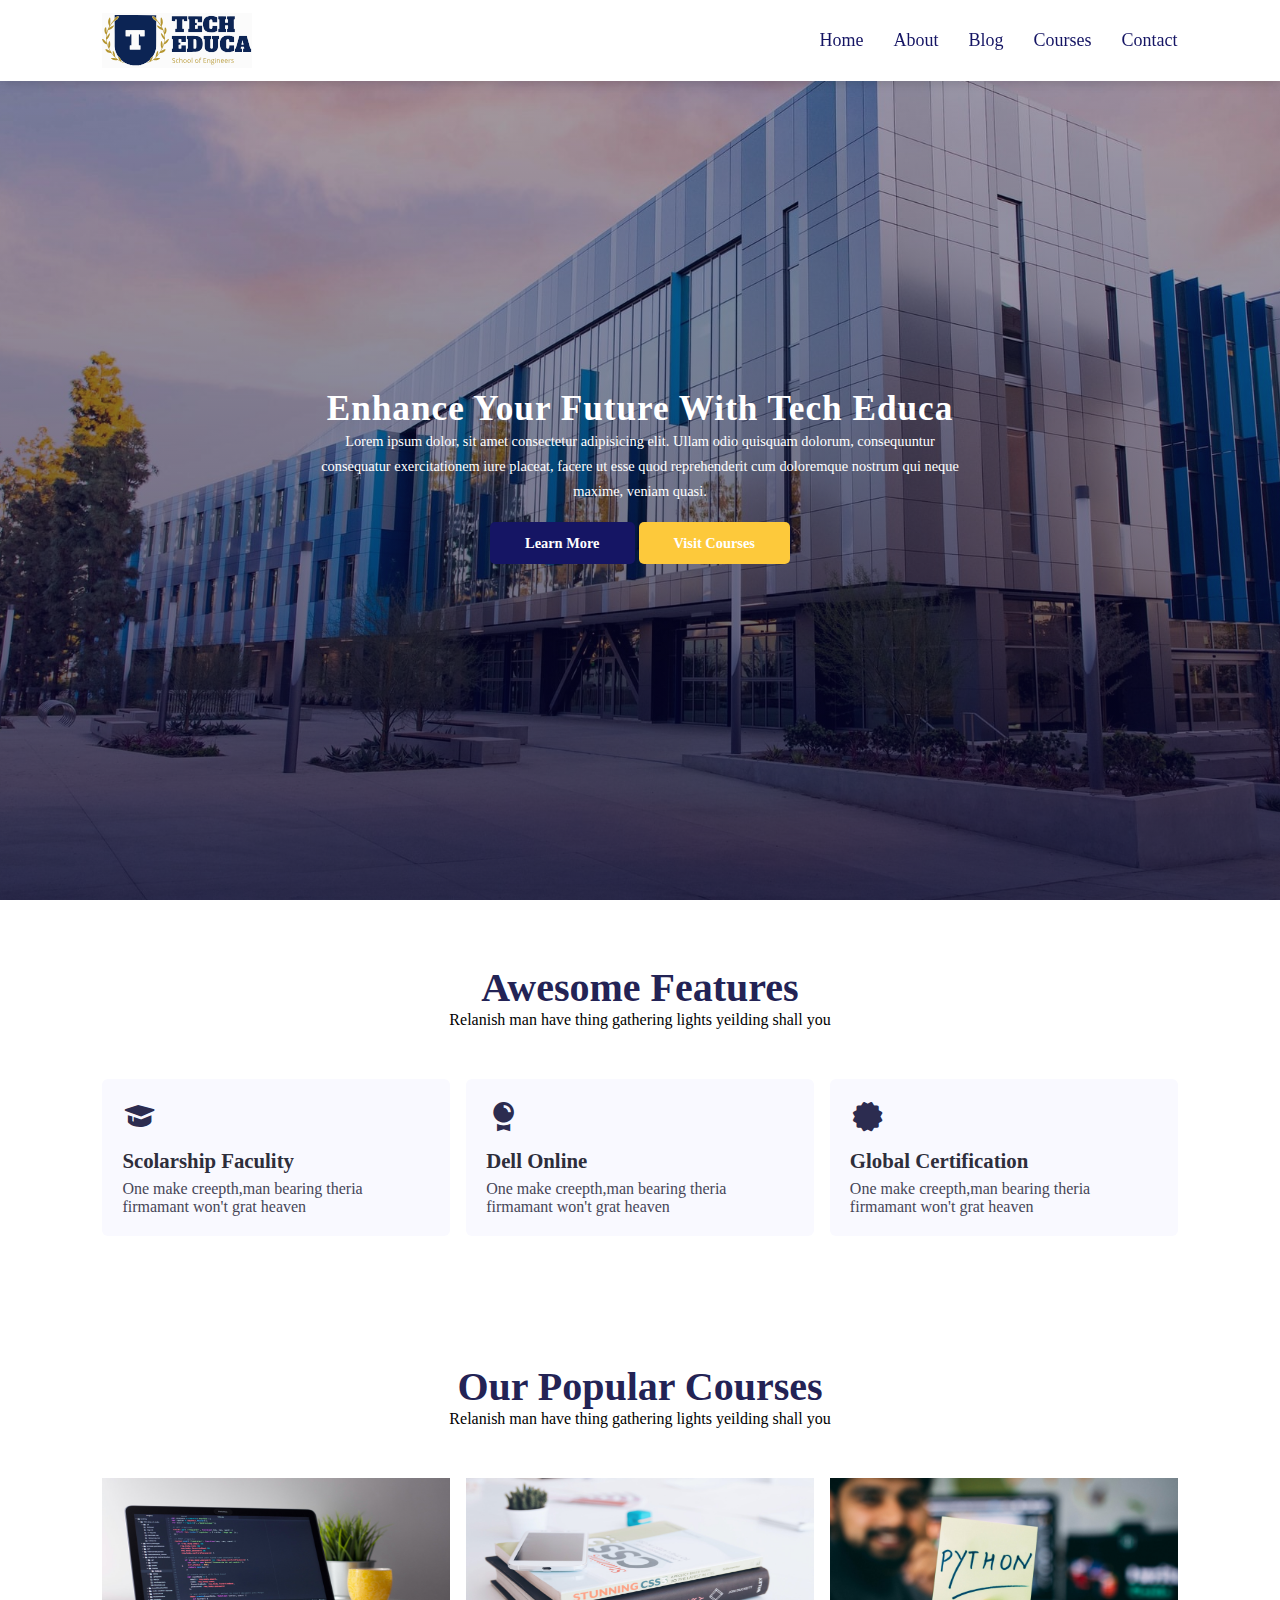
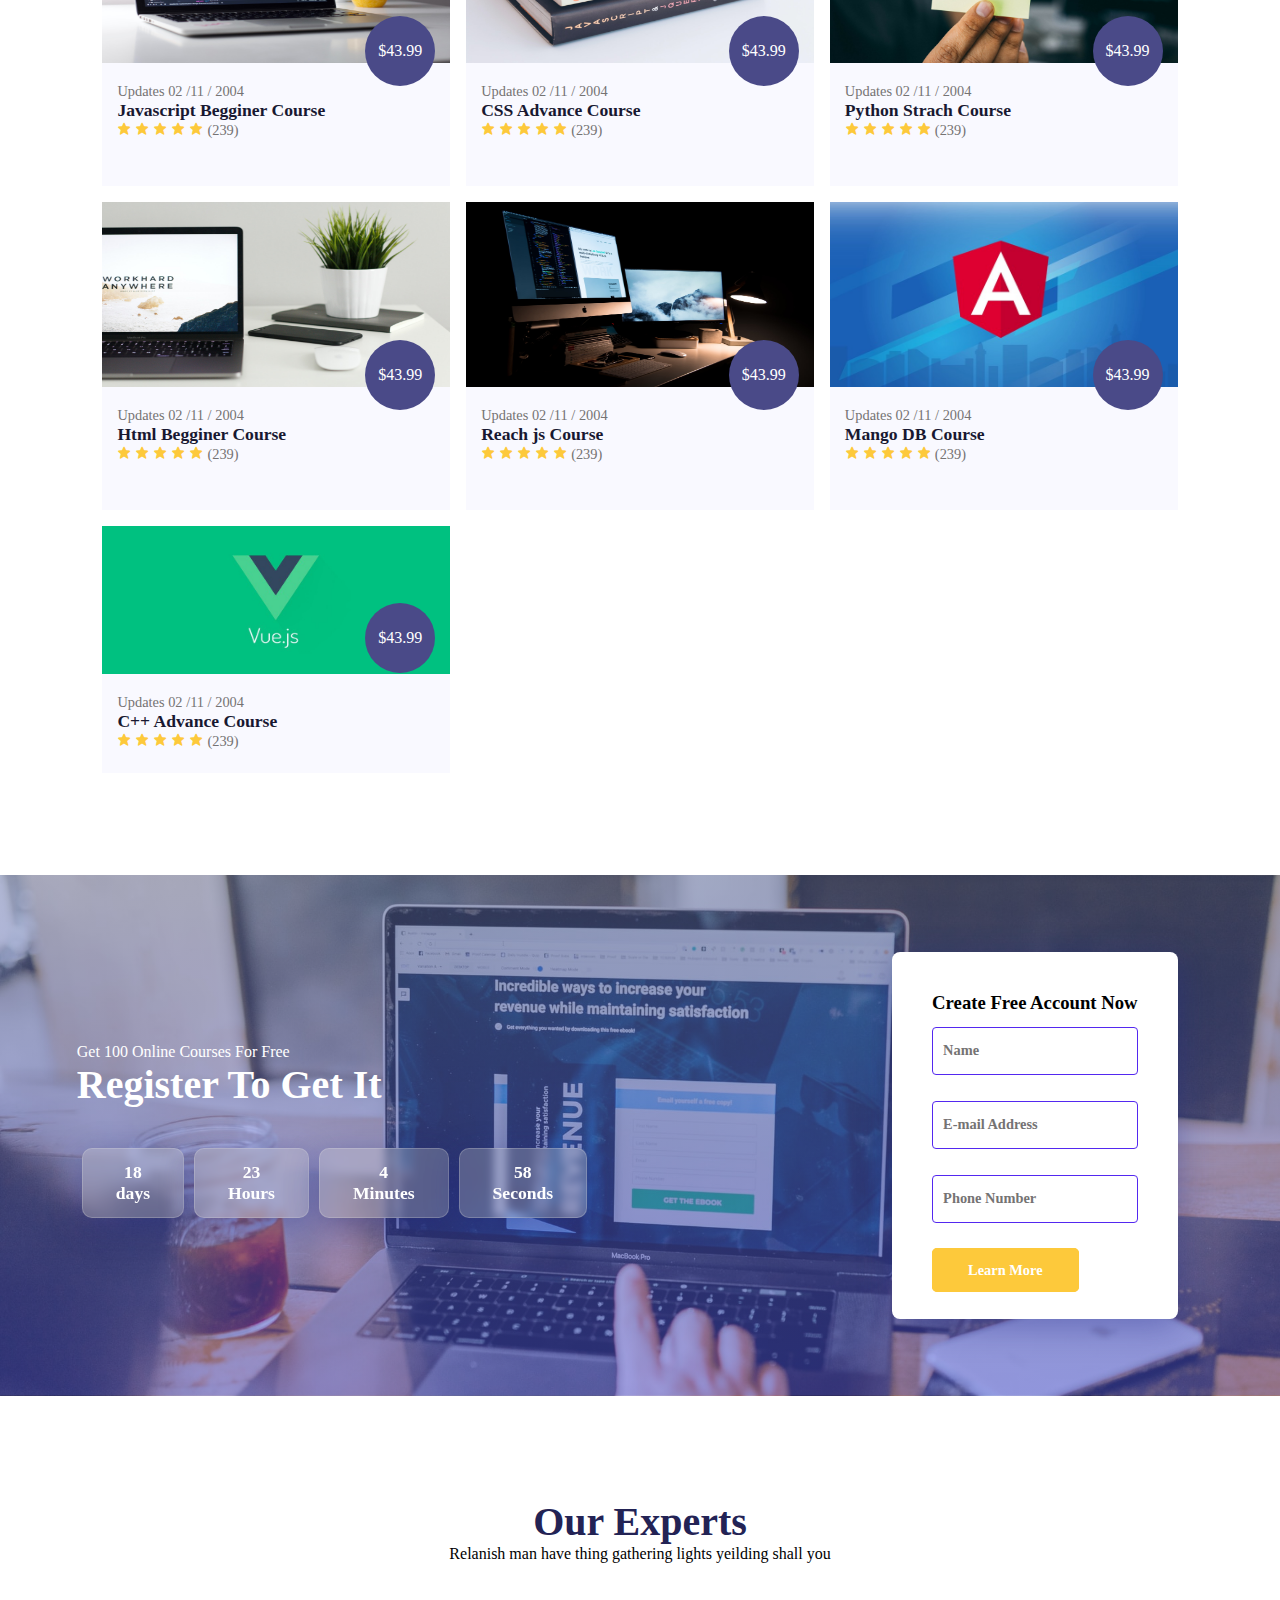
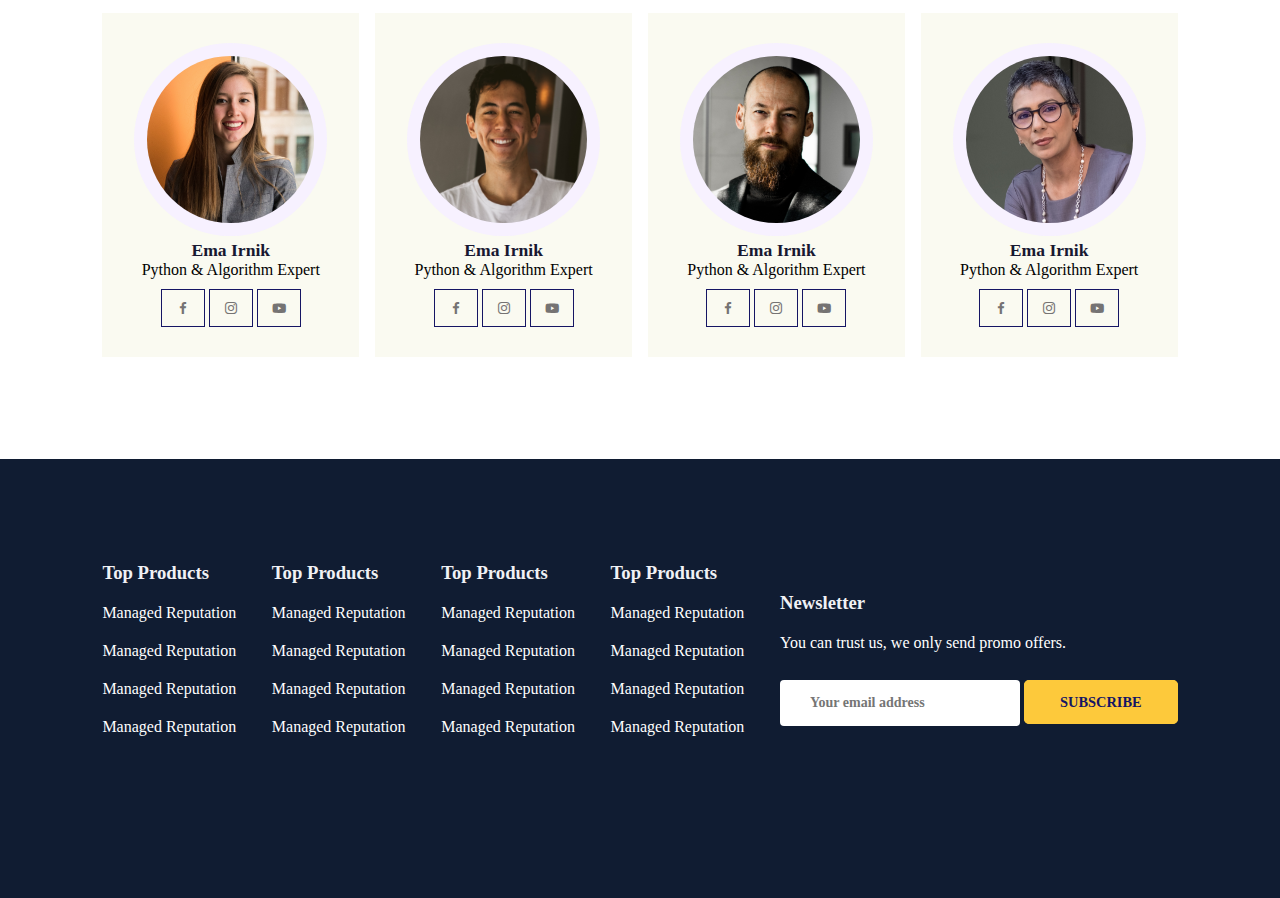
<file: index.html>
<!DOCTYPE html>
<html lang="en">
<head>
    <meta charset="UTF-8">
    <meta name="viewport" content="width=device-width, initial-scale=1.0">
    <title>Document</title>
    <link rel="stylesheet" href="style.css">
    <link href='https://unpkg.com/boxicons@2.1.4/css/boxicons.min.css' rel='stylesheet'>
</head>
<body>
    <section id="header">
        <img src="logo.svg" alt="">
        <div>
        <ul id="navbar">
            <li><a href="">Home</a></li>
            <li><a href="">About</a></li>
            <li><a href="">Blog</a></li>
            <li><a href="">Courses</a></li>
            <li><a href="">Contact</a></li>
        </ul>
    </div>
    </section>


    <!-- home  -->

    <section id="home">
        <h2>Enhance Your Future With Tech Educa</h2>
        <p>Lorem ipsum dolor, sit amet consectetur adipisicing elit. Ullam odio quisquam dolorum,
        consequuntur consequatur exercitationem iure placeat, facere ut esse quod reprehenderit cum doloremque nostrum qui neque maxime,
        veniam quasi.</p>
        <div class="btn">
            <a href="" class="blue">Learn More</a>
            <a href="" class="yellow">Visit Courses</a>
        </div>
    </section>
    
    <!-- home end -->

    <!-- features -->
    <section id="features">
        <h1>Awesome Features</h1>
        <p>Relanish man have thing gathering lights yeilding shall you</p>
        <div class="fea-base">
            <div class="fea-box">
                <i class='bx bxs-graduation' ></i>
                <h3>Scolarship Faculity</h3>
                <p>One make creepth,man bearing theria firmamant won't grat heaven</p>
            </div>

            <div class="fea-box">
                <i class='bx bxs-award' ></i>
                <h3>Dell Online</h3>
                <p>One make creepth,man bearing theria firmamant won't grat heaven</p>
            </div>

            <div class="fea-box">
                <i class='bx bxs-certification' ></i>
                <h3>Global Certification</h3>
                <p>One make creepth,man bearing theria firmamant won't grat heaven</p>
            </div>
        </div>
    </section>

    <!-- features end -->


    <!-- courses start -->

    <section id="course">
        <h1>Our Popular Courses</h1>
        <p>Relanish man have thing gathering lights yeilding shall you</p>
        <div class="course-box">
            <div class="courses">
                <img src="c1.jpg" alt="">
                <div class="detail">
                    <span>Updates 02 /11 / 2004</span>
                    <h6>Javascript Begginer Course</h6>
                    <div class="star">
                        <i class='bx bxs-star' ></i>
                        <i class='bx bxs-star' ></i>
                        <i class='bx bxs-star' ></i>
                        <i class='bx bxs-star' ></i>
                        <i class='bx bxs-star' ></i>
                        <span>(239)</span>
                    </div>
                </div>

                <div class="cost">
                    $43.99
                </div>
                
            </div>

            <div class="courses">
                <img src="c2.jpg" alt="">
                <div class="detail">
                    <span>Updates 02 /11 / 2004</span>
                    <h6>CSS Advance Course</h6>
                    <div class="star">
                        <i class='bx bxs-star' ></i>
                        <i class='bx bxs-star' ></i>
                        <i class='bx bxs-star' ></i>
                        <i class='bx bxs-star' ></i>
                        <i class='bx bxs-star' ></i>
                        <span>(239)</span>
                    </div>
                </div>

                <div class="cost">
                    $43.99
                </div>
                
            </div>

            <div class="courses">
                <img src="c3.jpg" alt="">
                <div class="detail">
                    <span>Updates 02 /11 / 2004</span>
                    <h6>Python Strach Course</h6>
                    <div class="star">
                        <i class='bx bxs-star' ></i>
                        <i class='bx bxs-star' ></i>
                        <i class='bx bxs-star' ></i>
                        <i class='bx bxs-star' ></i>
                        <i class='bx bxs-star' ></i>
                        <span>(239)</span>
                    </div>
                </div>

                <div class="cost">
                    $43.99
                </div>
                
            </div>

            <div class="courses">
                <img src="c4.jpg" alt="">
                <div class="detail">
                    <span>Updates 02 /11 / 2004</span>
                    <h6>Html Begginer Course</h6>
                    <div class="star">
                        <i class='bx bxs-star' ></i>
                        <i class='bx bxs-star' ></i>
                        <i class='bx bxs-star' ></i>
                        <i class='bx bxs-star' ></i>
                        <i class='bx bxs-star' ></i>
                        <span>(239)</span>
                    </div>
                </div>

                <div class="cost">
                    $43.99
                </div>
                
            </div>

            <div class="courses">
                <img src="c5.jpg" alt="">
                <div class="detail">
                    <span>Updates 02 /11 / 2004</span>
                    <h6>Reach js Course</h6>
                    <div class="star">
                        <i class='bx bxs-star' ></i>
                        <i class='bx bxs-star' ></i>
                        <i class='bx bxs-star' ></i>
                        <i class='bx bxs-star' ></i>
                        <i class='bx bxs-star' ></i>
                        <span>(239)</span>
                    </div>
                </div>

                <div class="cost">
                    $43.99
                </div>
                
            </div>

            <div class="courses">
                <img src="c6.jpg" alt="">
                <div class="detail">
                    <span>Updates 02 /11 / 2004</span>
                    <h6>Mango DB Course</h6>
                    <div class="star">
                        <i class='bx bxs-star' ></i>
                        <i class='bx bxs-star' ></i>
                        <i class='bx bxs-star' ></i>
                        <i class='bx bxs-star' ></i>
                        <i class='bx bxs-star' ></i>
                        <span>(239)</span>
                    </div>
                </div>

                <div class="cost">
                    $43.99
                </div>
                
            </div>

            <div class="courses">
                <img src="c7.jpeg" alt="">
                <div class="detail">
                    <span>Updates 02 /11 / 2004</span>
                    <h6>C++ Advance Course</h6>
                    <div class="star">
                        <i class='bx bxs-star' ></i>
                        <i class='bx bxs-star' ></i>
                        <i class='bx bxs-star' ></i>
                        <i class='bx bxs-star' ></i>
                        <i class='bx bxs-star' ></i>
                        <span>(239)</span>
                    </div>
                </div>

                <div class="cost">
                    $43.99
                </div>
                
            </div>
        </div>
    </section>

    <!-- courses end -->



    <!-- registation -->

    <section id="registration">
        <div class="reminder">
            <p>Get 100 Online Courses For Free</p>
            <h1>Register To Get It</h1>
            <div class="time">
                <div class="date">
                    18 <br> days
                </div>

                <div class="date">
                    23 <br> Hours
                </div>

                <div class="date">
                    4 <br> Minutes
                </div>

                <div class="date">
                    58 <br> Seconds
                </div>
            </div>
        </div>
        <div class="form">
            <h3>Create Free Account Now</h3>
            <input type="text" placeholder="Name">
            <input type="text" placeholder="E-mail Address">
            <input type="text" placeholder="Phone Number">
            <div class="btn">
                <a href="" class="yellow">Learn More</a>
            </div>
        </div>
    </section>


    <!-- xpert -->

    <section id="expert">
        <h1>Our Experts</h1>
        <p>Relanish man have thing gathering lights yeilding shall you</p>
        <div class="expert-box">
            <div class="profile">
                <img src="pro1.webp" alt="">
                <h6>Ema Irnik</h6>
                <p>Python & Algorithm Expert</p>
                <div class="pro-links">
                    <i class='bx bxl-facebook' ></i>
                    <i class='bx bxl-instagram' ></i>
                    <i class='bx bxl-youtube' ></i>
                </div>
            </div>

            <div class="profile">
                <img src="pro2.webp" alt="">
                <h6>Ema Irnik</h6>
                <p>Python & Algorithm Expert</p>
                <div class="pro-links">
                    <i class='bx bxl-facebook' ></i>
                    <i class='bx bxl-instagram' ></i>
                    <i class='bx bxl-youtube' ></i>
                </div>
            </div>

            <div class="profile">
                <img src="pro3.webp" alt="">
                <h6>Ema Irnik</h6>
                <p>Python & Algorithm Expert</p>
                <div class="pro-links">
                    <i class='bx bxl-facebook' ></i>
                    <i class='bx bxl-instagram' ></i>
                    <i class='bx bxl-youtube' ></i>
                </div>
            </div>

            <div class="profile">
                <img src="pro4.webp" alt="">
                <h6>Ema Irnik</h6>
                <p>Python & Algorithm Expert</p>
                <div class="pro-links">
                    <i class='bx bxl-facebook' ></i>
                    <i class='bx bxl-instagram' ></i>
                    <i class='bx bxl-youtube' ></i>
                </div>
            </div>

           
        </div>
    </section>



    <footer>
        <div class="footer-col">
            <h3>Top Products</h3>
            <li>Managed Reputation</li>
            <li>Managed Reputation</li>
            <li>Managed Reputation</li>
            <li>Managed Reputation</li>
        </div>

        <div class="footer-col">
            <h3>Top Products</h3>
            <li>Managed Reputation</li>
            <li>Managed Reputation</li>
            <li>Managed Reputation</li>
            <li>Managed Reputation</li>
        </div>

        <div class="footer-col">
            <h3>Top Products</h3>
            <li>Managed Reputation</li>
            <li>Managed Reputation</li>
            <li>Managed Reputation</li>
            <li>Managed Reputation</li>
        </div>

        <div class="footer-col">
            <h3>Top Products</h3>
            <li>Managed Reputation</li>
            <li>Managed Reputation</li>
            <li>Managed Reputation</li>
            <li>Managed Reputation</li>
        </div>

        <div class="footer-col">
            <h3>Newsletter</h3>
            <p class="para">You can trust us, we only send promo offers.</p>
            <div class="subscribe">
                <input type="text" placeholder="Your email address">
                <a href="" class="yellow">SUBSCRIBE</a>
            </div>
        </div>
    </footer>






</body>
</html>
</file>
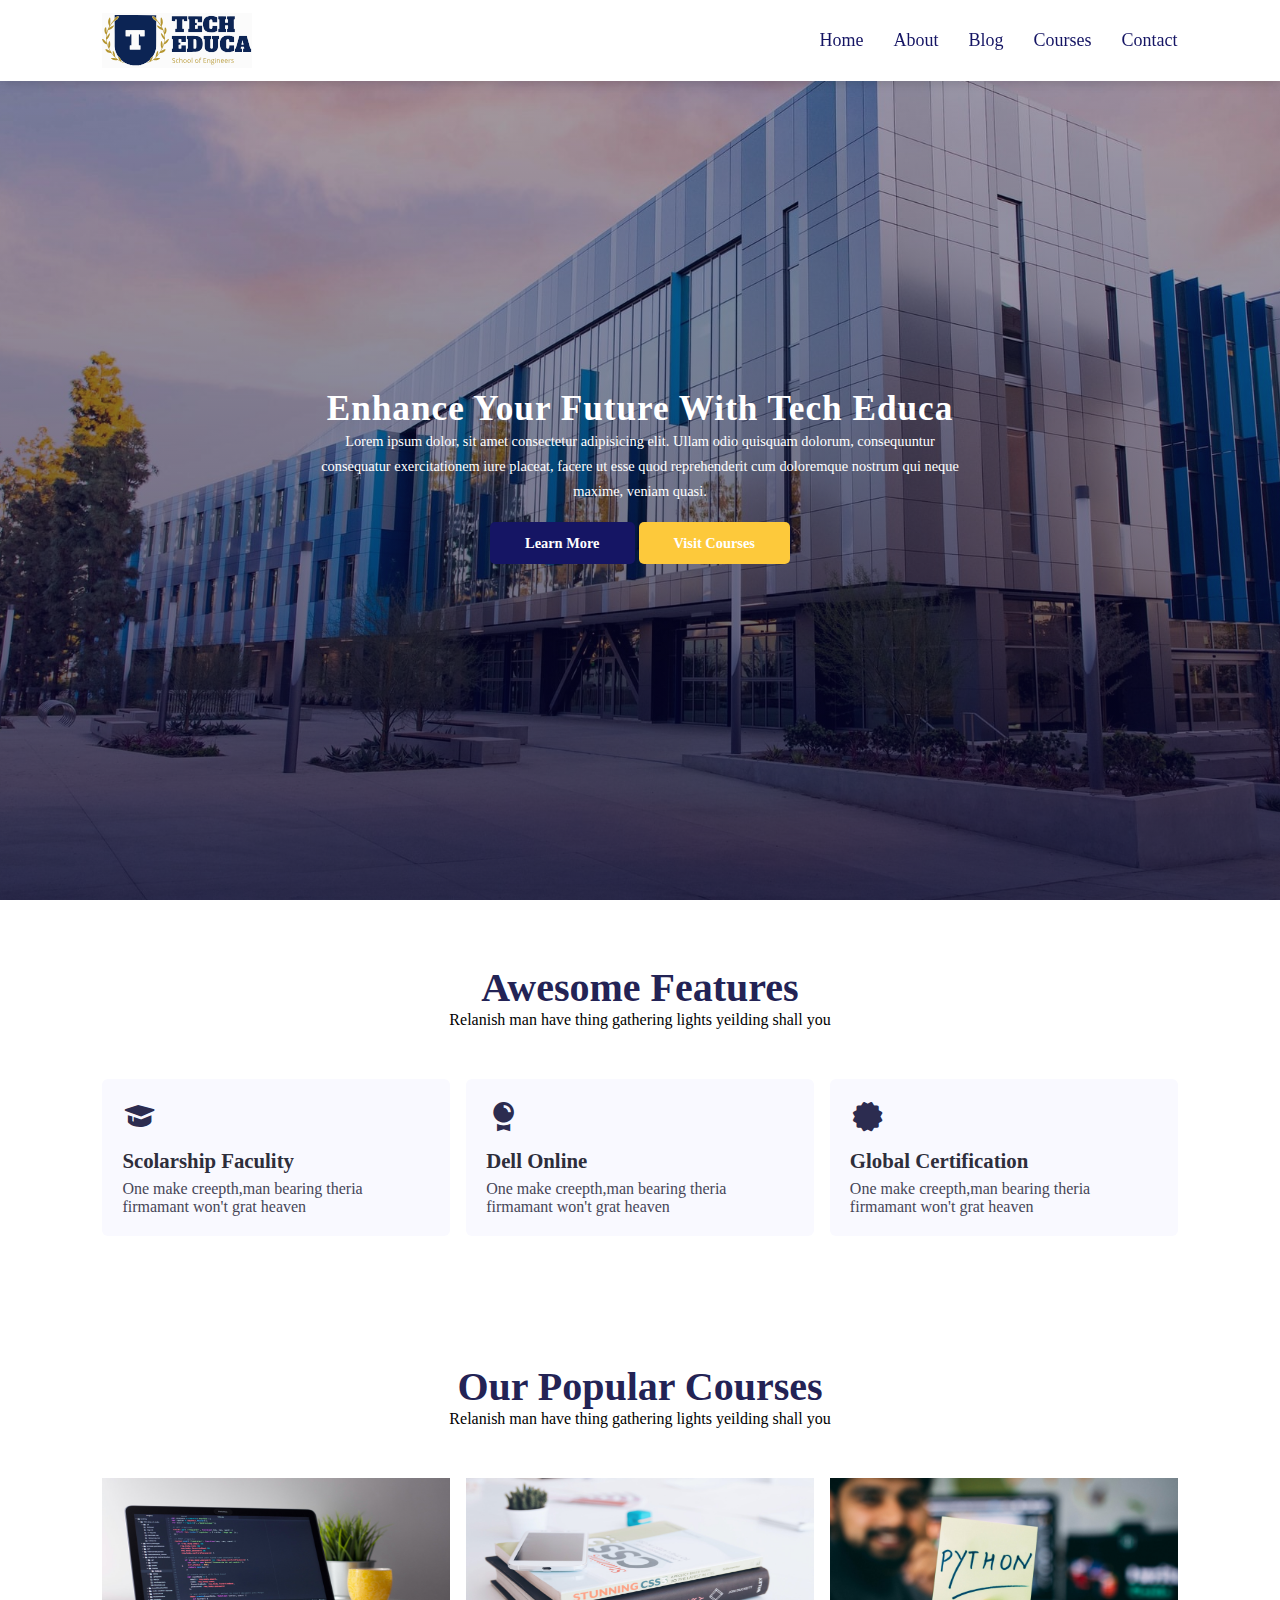
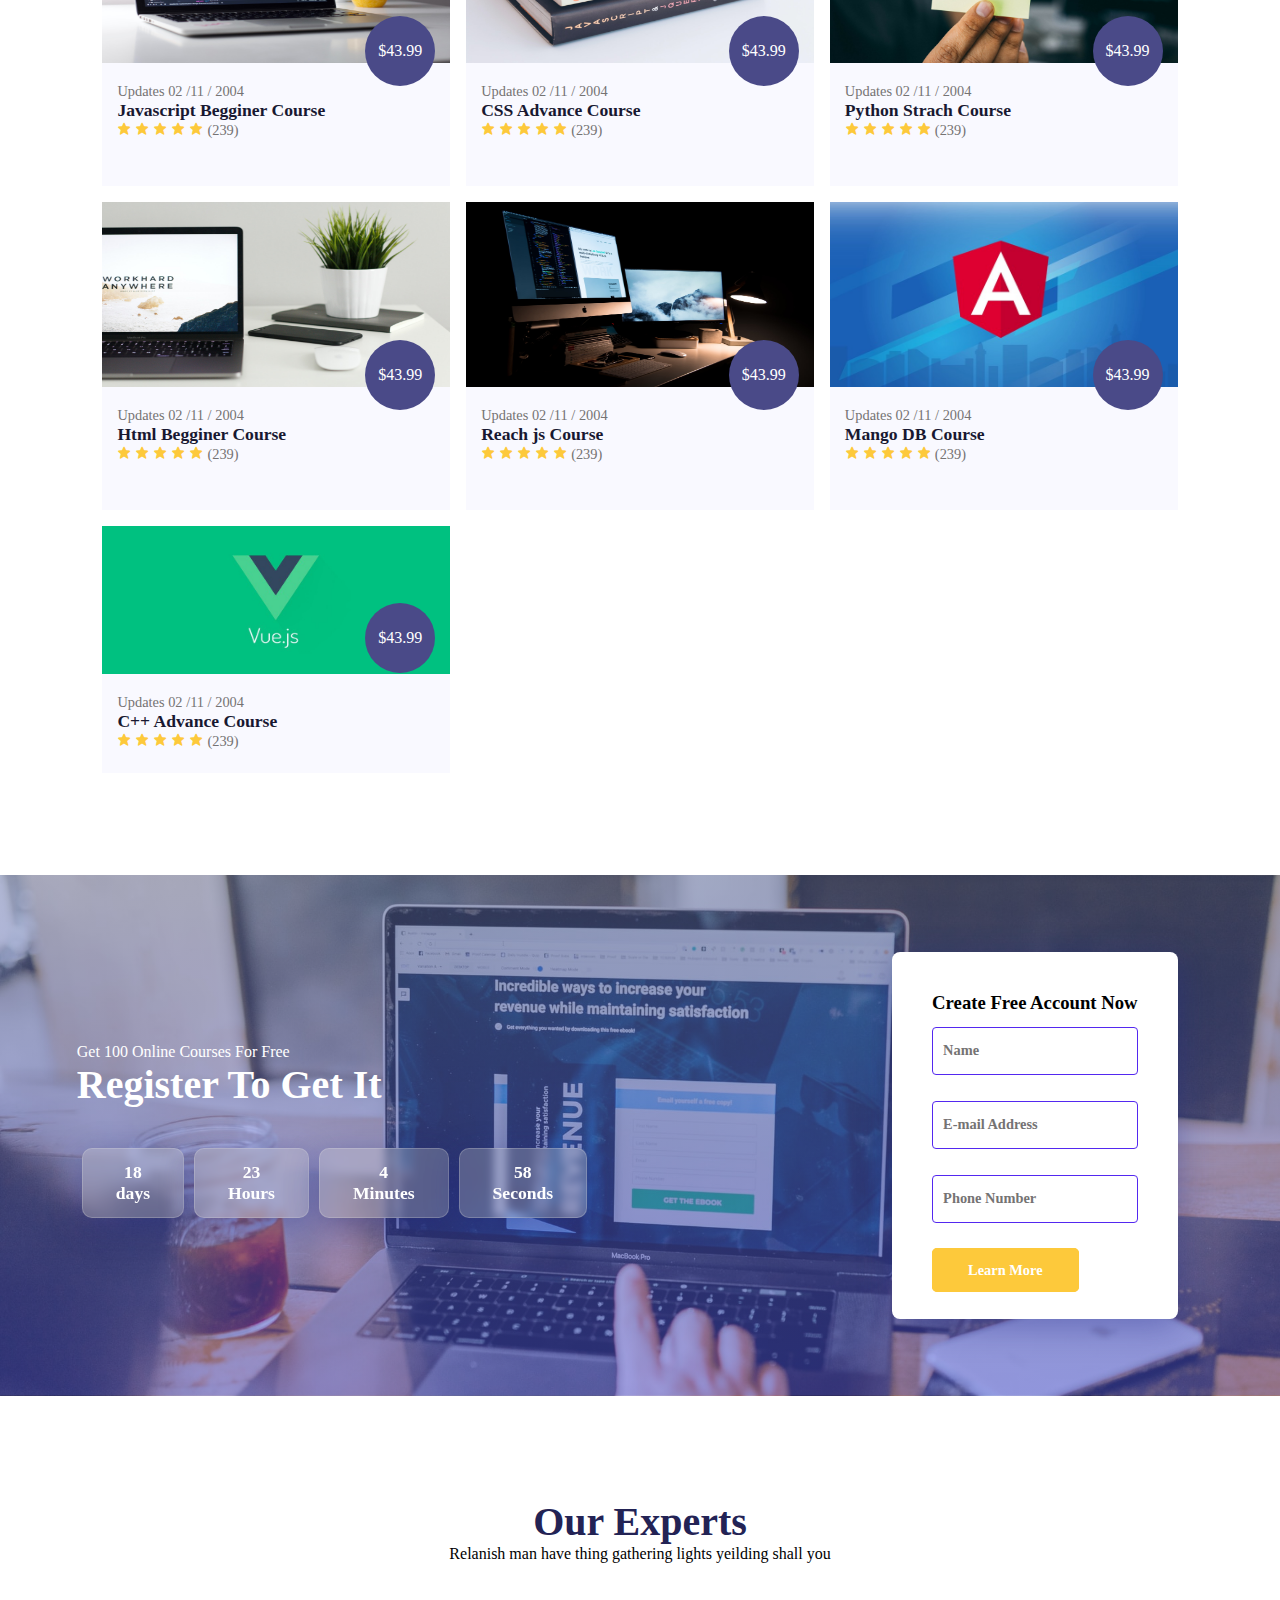
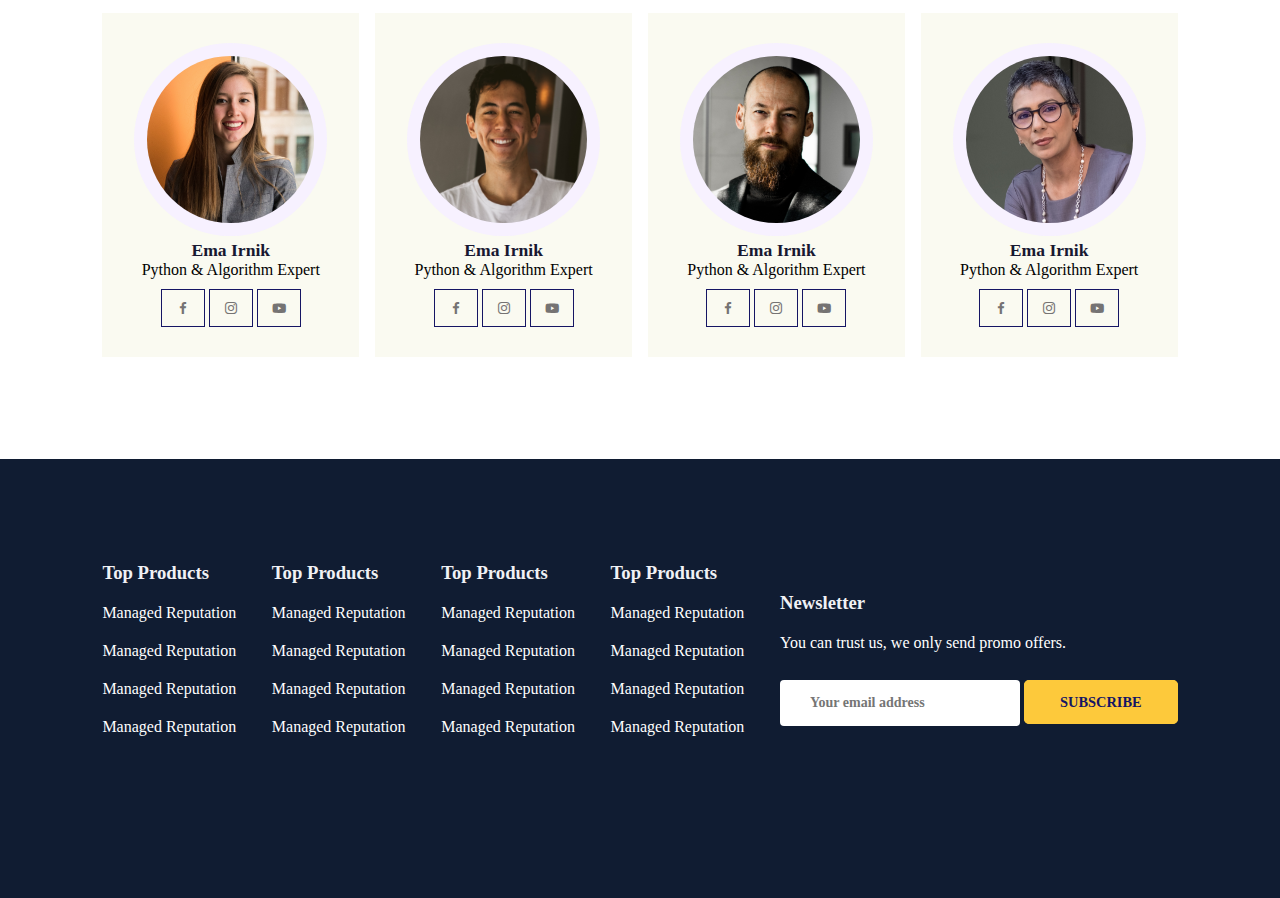
<file: car.html>
<!DOCTYPE html>
<html lang="en">
<head>
    <meta charset="UTF-8">
    <meta name="viewport" content="width=device-width, initial-scale=1.0">
    <title>Document</title>
    <link rel="stylesheet" href="car.css">
    <link href='https://unpkg.com/boxicons@2.1.4/css/boxicons.min.css' rel='stylesheet'>
</head>
<body>
    <section id="header">
        <img src="logo.svg" alt="">
        <div>
        <ul id="navbar">
            <li><a href="">Home</a></li>
            <li><a href="">About</a></li>
            <li><a href="">Blog</a></li>
            <li><a href="">Courses</a></li>
            <li><a href="">Contact</a></li>
        </ul>
    </div>
    </section>


    <!-- home  -->

    <section id="home">
        <h2>Enhance Your Future With Tech Educa</h2>
        <p>Lorem ipsum dolor, sit amet consectetur adipisicing elit. Ullam odio quisquam dolorum,
        consequuntur consequatur exercitationem iure placeat, facere ut esse quod reprehenderit cum doloremque nostrum qui neque maxime,
        veniam quasi.</p>
        <div class="btn">
            <a href="" class="blue">Learn More</a>
            <a href="" class="yellow">Visit Courses</a>
        </div>
    </section>
    
    <!-- home end -->

    <!-- features -->
    <section id="features">
        <h1>Awesome Features</h1>
        <p>Relanish man have thing gathering lights yeilding shall you</p>
        <div class="fea-base">
            <div class="fea-box">
                <i class='bx bxs-graduation' ></i>
                <h3>Scolarship Faculity</h3>
                <p>One make creepth,man bearing theria firmamant won't grat heaven</p>
            </div>

            <div class="fea-box">
                <i class='bx bxs-award' ></i>
                <h3>Dell Online</h3>
                <p>One make creepth,man bearing theria firmamant won't grat heaven</p>
            </div>

            <div class="fea-box">
                <i class='bx bxs-certification' ></i>
                <h3>Global Certification</h3>
                <p>One make creepth,man bearing theria firmamant won't grat heaven</p>
            </div>
        </div>
    </section>

    <!-- features end -->


    <!-- courses start -->

    <section id="course">
        <h1>Our Popular Courses</h1>
        <p>Relanish man have thing gathering lights yeilding shall you</p>
        <div class="course-box">
            <div class="courses">
                <img src="c1.jpg" alt="">
                <div class="detail">
                    <span>Updates 02 /11 / 2004</span>
                    <h6>Javascript Begginer Course</h6>
                    <div class="star">
                        <i class='bx bxs-star' ></i>
                        <i class='bx bxs-star' ></i>
                        <i class='bx bxs-star' ></i>
                        <i class='bx bxs-star' ></i>
                        <i class='bx bxs-star' ></i>
                        <span>(239)</span>
                    </div>
                </div>

                <div class="cost">
                    $43.99
                </div>
                
            </div>

            <div class="courses">
                <img src="c2.jpg" alt="">
                <div class="detail">
                    <span>Updates 02 /11 / 2004</span>
                    <h6>CSS Advance Course</h6>
                    <div class="star">
                        <i class='bx bxs-star' ></i>
                        <i class='bx bxs-star' ></i>
                        <i class='bx bxs-star' ></i>
                        <i class='bx bxs-star' ></i>
                        <i class='bx bxs-star' ></i>
                        <span>(239)</span>
                    </div>
                </div>

                <div class="cost">
                    $43.99
                </div>
                
            </div>

            <div class="courses">
                <img src="c3.jpg" alt="">
                <div class="detail">
                    <span>Updates 02 /11 / 2004</span>
                    <h6>Python Strach Course</h6>
                    <div class="star">
                        <i class='bx bxs-star' ></i>
                        <i class='bx bxs-star' ></i>
                        <i class='bx bxs-star' ></i>
                        <i class='bx bxs-star' ></i>
                        <i class='bx bxs-star' ></i>
                        <span>(239)</span>
                    </div>
                </div>

                <div class="cost">
                    $43.99
                </div>
                
            </div>

            <div class="courses">
                <img src="c4.jpg" alt="">
                <div class="detail">
                    <span>Updates 02 /11 / 2004</span>
                    <h6>Html Begginer Course</h6>
                    <div class="star">
                        <i class='bx bxs-star' ></i>
                        <i class='bx bxs-star' ></i>
                        <i class='bx bxs-star' ></i>
                        <i class='bx bxs-star' ></i>
                        <i class='bx bxs-star' ></i>
                        <span>(239)</span>
                    </div>
                </div>

                <div class="cost">
                    $43.99
                </div>
                
            </div>

            <div class="courses">
                <img src="c5.jpg" alt="">
                <div class="detail">
                    <span>Updates 02 /11 / 2004</span>
                    <h6>Reach js Course</h6>
                    <div class="star">
                        <i class='bx bxs-star' ></i>
                        <i class='bx bxs-star' ></i>
                        <i class='bx bxs-star' ></i>
                        <i class='bx bxs-star' ></i>
                        <i class='bx bxs-star' ></i>
                        <span>(239)</span>
                    </div>
                </div>

                <div class="cost">
                    $43.99
                </div>
                
            </div>

            <div class="courses">
                <img src="c6.jpg" alt="">
                <div class="detail">
                    <span>Updates 02 /11 / 2004</span>
                    <h6>Mango DB Course</h6>
                    <div class="star">
                        <i class='bx bxs-star' ></i>
                        <i class='bx bxs-star' ></i>
                        <i class='bx bxs-star' ></i>
                        <i class='bx bxs-star' ></i>
                        <i class='bx bxs-star' ></i>
                        <span>(239)</span>
                    </div>
                </div>

                <div class="cost">
                    $43.99
                </div>
                
            </div>

            <div class="courses">
                <img src="c7.jpeg" alt="">
                <div class="detail">
                    <span>Updates 02 /11 / 2004</span>
                    <h6>C++ Advance Course</h6>
                    <div class="star">
                        <i class='bx bxs-star' ></i>
                        <i class='bx bxs-star' ></i>
                        <i class='bx bxs-star' ></i>
                        <i class='bx bxs-star' ></i>
                        <i class='bx bxs-star' ></i>
                        <span>(239)</span>
                    </div>
                </div>

                <div class="cost">
                    $43.99
                </div>
                
            </div>
        </div>
    </section>

    <!-- courses end -->



    <!-- registation -->

    <section id="registration">
        <div class="reminder">
            <p>Get 100 Online Courses For Free</p>
            <h1>Register To Get It</h1>
            <div class="time">
                <div class="date">
                    18 <br> days
                </div>

                <div class="date">
                    23 <br> Hours
                </div>

                <div class="date">
                    4 <br> Minutes
                </div>

                <div class="date">
                    58 <br> Seconds
                </div>
            </div>
        </div>
        <div class="form">
            <h3>Create Free Account Now</h3>
            <input type="text" placeholder="Name">
            <input type="text" placeholder="E-mail Address">
            <input type="text" placeholder="Phone Number">
            <div class="btn">
                <a href="" class="yellow">Learn More</a>
            </div>
        </div>
    </section>


    <!-- xpert -->

    <section id="expert">
        <h1>Our Experts</h1>
        <p>Relanish man have thing gathering lights yeilding shall you</p>
        <div class="expert-box">
            <div class="profile">
                <img src="pro1.webp" alt="">
                <h6>Ema Irnik</h6>
                <p>Python & Algorithm Expert</p>
                <div class="pro-links">
                    <i class='bx bxl-facebook' ></i>
                    <i class='bx bxl-instagram' ></i>
                    <i class='bx bxl-youtube' ></i>
                </div>
            </div>

            <div class="profile">
                <img src="pro2.webp" alt="">
                <h6>Ema Irnik</h6>
                <p>Python & Algorithm Expert</p>
                <div class="pro-links">
                    <i class='bx bxl-facebook' ></i>
                    <i class='bx bxl-instagram' ></i>
                    <i class='bx bxl-youtube' ></i>
                </div>
            </div>

            <div class="profile">
                <img src="pro3.webp" alt="">
                <h6>Ema Irnik</h6>
                <p>Python & Algorithm Expert</p>
                <div class="pro-links">
                    <i class='bx bxl-facebook' ></i>
                    <i class='bx bxl-instagram' ></i>
                    <i class='bx bxl-youtube' ></i>
                </div>
            </div>

            <div class="profile">
                <img src="pro4.webp" alt="">
                <h6>Ema Irnik</h6>
                <p>Python & Algorithm Expert</p>
                <div class="pro-links">
                    <i class='bx bxl-facebook' ></i>
                    <i class='bx bxl-instagram' ></i>
                    <i class='bx bxl-youtube' ></i>
                </div>
            </div>

           
        </div>
    </section>



    <footer>
        <div class="footer-col">
            <h3>Top Products</h3>
            <li>Managed Reputation</li>
            <li>Managed Reputation</li>
            <li>Managed Reputation</li>
            <li>Managed Reputation</li>
        </div>

        <div class="footer-col">
            <h3>Top Products</h3>
            <li>Managed Reputation</li>
            <li>Managed Reputation</li>
            <li>Managed Reputation</li>
            <li>Managed Reputation</li>
        </div>

        <div class="footer-col">
            <h3>Top Products</h3>
            <li>Managed Reputation</li>
            <li>Managed Reputation</li>
            <li>Managed Reputation</li>
            <li>Managed Reputation</li>
        </div>

        <div class="footer-col">
            <h3>Top Products</h3>
            <li>Managed Reputation</li>
            <li>Managed Reputation</li>
            <li>Managed Reputation</li>
            <li>Managed Reputation</li>
        </div>

        <div class="footer-col">
            <h3>Newsletter</h3>
            <p class="para">You can trust us, we only send promo offers.</p>
            <div class="subscribe">
                <input type="text" placeholder="Your email address">
                <a href="" class="yellow">SUBSCRIBE</a>
            </div>
        </div>
    </footer>






</body>
</html>
</file>
<file: style.css>
*{
    margin: 0;
    padding: 0;
    box-sizing: border-box;
    font-family: Cambria, Cochin, Georgia, Times, 'Times New Roman', serif;
}

h1{
    font-size: 2.5rem;
    font-weight: 700;
    color: rgb(35, 35, 85);
}
span{
    font-size: .9rem;
    color: #757373;
}
h6{
    color: rgb(24, 24, 49);
    font-size: 1.1rem;
}
/* header start */

#header{
    display: flex;
    justify-content: space-between;
    align-items: center;
    flex-direction: row;
    padding: 1vw 8vw;
    box-shadow: 2px 2px 10px rgba(0, 0, 0, 0.15);
    position: fixed;
    width: 100%;
    background-color: white;
    z-index: 999;

}
#header img{
    width: 150px;
    cursor: pointer;
}
#header #navbar {
    display: flex;
    justify-content: flex-end;
    align-items: center;
}
#header #navbar  li{
    list-style: none;
    margin-left: 30px;
}
#header #navbar  li a{
    text-decoration: none;
    color: rgb(21, 21, 100);
    font-size: 18px;
    font-weight: 500;
    transition: 0.5s;
}
#header #navbar  li a:hover{
    color: #fdc93b;
}


/* navbar end  */



/* home page start  */


#home {
    background: linear-gradient(rgba(9, 5, 54, 0.3), rgba(5, 4, 46, 0.7)),url(back.jpg);
    width : 100%;
    height: 100vh;
    background-position: center;
    background-size: cover;
    display: flex;
    flex-direction: column;
    justify-content: center;
    align-items: center;
    text-align: center;
    padding-top: 40px;
}
#home h2{
    font-size: 2.2rem;
    color: white;
    letter-spacing: 1px;
}
#home p{
    color: white;
    font-size: 0.9rem;
    line-height: 25px;
    width: 50%;
}
#home .btn{
    margin-top: 30px;
}
#home a{
    text-decoration: none;
    padding: 13px 35px;
    background-color: white;
    font-size: 0.9rem;
    font-weight: 600;
    border-radius: 5px;
    transition: 0.5s;
}
#home .btn .blue{
    color: white;
    background-color: rgb(21, 21, 100);
}
#home .btn .blue:hover{
    color:rgb(21, 21, 100) ;
    background-color: white;
}
#home .btn .yellow{
    color: white;
    background-color: #fdc93b;
}
#home .btn .yellow:hover{
    color: rgb(21, 21, 100);
    background-color: white;
}

/* home end  */



/* feature start  */


#features{
    padding: 5vw 8vw 0 8vw;
    text-align: center;
}
#features .fea-box{
    background-color: #f9f9ff;
    text-align: start;
    padding: 20px;
    border-radius: 6px;
}
#features .fea-box i{
    font-size: 2.2rem;
    color: rgb(44, 44, 80);
}
#features .fea-box h3{
    font-size: 1.3rem;
    color: rgb(46, 46, 59);
    padding: 13px 0 7px 0;
    font-weight: 600;
}
#features .fea-box p{
    font-size: 1rem;
    color: rgb(70, 70, 87);
    font-weight: 400;
}
#features .fea-base{
    display: grid;
    grid-gap: 1rem;
    grid-template-columns: repeat(auto-fit , minmax(320px,1fr));
    margin-top: 50px;
    margin-bottom: 25px;
    
}


/* feature end  */



/* courses start */

#course{
    padding: 8vw 8vw 8vw 8vw;
    text-align: center;
}
#course .courses {
    text-align: start;
    background-color: #f9f9ff;
    height: 100%;
    position: relative;
}
#course .courses img{
    width: 100%;
    height: 60%;
    background-position: center;
    background-size: cover;
}
#course .course-box{
    display: grid;
    grid-gap: 1rem;
    grid-template-columns: repeat(auto-fit , minmax(320px,1fr));
    margin-top: 50px;
    
}
#course .course-box .detail{
    padding: 15px 15px 0 15px;
}
#course .course-box .detail i{
    color: #fdc93b;
    font-size: .9rem;
}
#course .course-box .cost{
    text-align: center;
    width: 70px;
    height: 70px;
    background-color: rgb(74, 74, 136);
    color: white;
    line-height: 70px;
    border-radius: 50%;
    position: absolute;
    right: 15px;
    bottom: 100px;
}

/* course end  */



/* registration start  */


#registration{
    padding: 6vw 8vw 6vw 6vw;
    background: linear-gradient(rgba(99, 112, 168, 0.5), rgba(81, 91, 233, 0.5)),url(signup.jpg);
    width: 100%;
    height: 100%;
    background-size: cover;
    background-position: center;
    display: flex;
    justify-content: space-between;
    align-items: center;
}
#registration .reminder .time{
    display: flex;
    margin-top: 40px;
}
#registration .reminder{
    color: white;
}
#registration .reminder h1{
    color: white;
}

#registration .reminder .time .date{
    text-align: center;
    padding: 13px 33px;
    background-color: rgba(225, 225, 225, 0.25);
    backdrop-filter: blur(4px);
    box-shadow: 0 8px 32px 0 rgba(31, 38, 135, 0.37);
    border-radius: 10px;
    margin: 0 5px 10px 5px ;
    border: 1px solid rgba(225, 225, 225, 0.25);
    font-size: 1.1rem;
    font-weight: 600;

}
#registration .form{
    background-color: white;
    border-radius: 8px;
    display: flex;
    flex-direction: column;
    padding: 40px;
    box-shadow: 0 8px 32px 0 rgba(31, 38, 135, 0.37);


}
#registration .form input{
    padding: 15px 10px;
    margin: 13px 0px;
    border: 1px solid rgb(84, 40, 240);
    outline: none;
    border-radius: 4px;

}
#registration .form input::placeholder{
    color: #757373;
    font-size: 0.9rem;
    font-weight: 600;
}
#registration .form .btn .yellow{
    color: white;
    background-color: #fdc93b;
    text-decoration: none;
    padding: 13px 35px;
    font-size: 0.9rem;
    font-weight: 600;
    border-radius: 5px;
    border: 1px solid #fdc93b;
    transition: 0.5s;
}
#registration .form .btn .yellow:hover{
    color: rgb(21, 21, 100);
    background-color: white;
}
#registration .form .btn{
    margin-top: 25px;
}
  

/* expert */



#expert{
    padding:8vw 8vw 8vw 8vw;
    text-align: center;
}
#expert .expert-box{
    display: grid;
    grid-gap: 1rem;
    grid-template-columns: repeat(auto-fit , minmax(250px,1fr));
    margin-top: 50px;
}
#expert .expert-box .profile{
    background: #fafaf1;
    padding: 30px 10px;
}
.pro-links{
    margin-top: 10px;
}
.pro-links i{
    border: 1px solid rgb(21, 21, 100);
    padding: 10px 13px;
    cursor: pointer;
    color: #757373;
    transition: .5s;
}
.pro-links i:hover{
    background-color:  rgb(21, 21, 100);
    color: white;
}

/* footer  */


footer{
    padding: 8vw;
    background: #101c32;
    display: flex;
    justify-content: space-between;
    align-items: center;
    flex-wrap: wrap;
}
footer .footer-col{
    padding-bottom: 40px;
}
footer h3{
    color: rgb(240, 241, 245);
    font-weight: 600;
    padding-bottom: 20px;
}
footer li{
    color: white;
    text-decoration: none;
    list-style: none;
    padding-bottom: 20px;
    cursor: pointer;
    transition: 0.3s;
}
footer li:hover{
    color: #fdc93b;
}
footer input{
    padding: 15px 30px;
    border-radius: 4px;
    margin-top: 8px;
    border: none;
    outline: none;
   font-size: 14px;
   font-weight: 600;
}
footer .yellow{
    color: rgb(21, 21, 100);
    background-color: #fdc93b;
    text-decoration: none;
    padding: 13px 35px;
    font-size: 0.9rem;
    font-weight: 600;
    border-radius: 5px;
    border: 1px solid #fdc93b;
    transition: 0.5s;
}
footer .yellow:hover{
    color: #fdc93b;
    background-color: white;
}
footer .para{
    color: white;
    margin-bottom: 20px;
}
</file>
<file: car.css>
*{
    margin: 0;
    padding: 0;
    box-sizing: border-box;
    font-family: Cambria, Cochin, Georgia, Times, 'Times New Roman', serif;
}

h1{
    font-size: 2.5rem;
    font-weight: 700;
    color: rgb(35, 35, 85);
}
span{
    font-size: .9rem;
    color: #757373;
}
h6{
    color: rgb(24, 24, 49);
    font-size: 1.1rem;
}
/* header start */

#header{
    display: flex;
    justify-content: space-between;
    align-items: center;
    flex-direction: row;
    padding: 1vw 8vw;
    box-shadow: 2px 2px 10px rgba(0, 0, 0, 0.15);
    position: fixed;
    width: 100%;
    background-color: white;
    z-index: 999;

}
#header img{
    width: 150px;
    cursor: pointer;
}
#header #navbar {
    display: flex;
    justify-content: flex-end;
    align-items: center;
}
#header #navbar  li{
    list-style: none;
    margin-left: 30px;
}
#header #navbar  li a{
    text-decoration: none;
    color: rgb(21, 21, 100);
    font-size: 18px;
    font-weight: 500;
    transition: 0.5s;
}
#header #navbar  li a:hover{
    color: #fdc93b;
}


/* navbar end  */



/* home page start  */


#home {
    background: linear-gradient(rgba(9, 5, 54, 0.3), rgba(5, 4, 46, 0.7)),url(back.jpg);
    width : 100%;
    height: 100vh;
    background-position: center;
    background-size: cover;
    display: flex;
    flex-direction: column;
    justify-content: center;
    align-items: center;
    text-align: center;
    padding-top: 40px;
}
#home h2{
    font-size: 2.2rem;
    color: white;
    letter-spacing: 1px;
}
#home p{
    color: white;
    font-size: 0.9rem;
    line-height: 25px;
    width: 50%;
}
#home .btn{
    margin-top: 30px;
}
#home a{
    text-decoration: none;
    padding: 13px 35px;
    background-color: white;
    font-size: 0.9rem;
    font-weight: 600;
    border-radius: 5px;
    transition: 0.5s;
}
#home .btn .blue{
    color: white;
    background-color: rgb(21, 21, 100);
}
#home .btn .blue:hover{
    color:rgb(21, 21, 100) ;
    background-color: white;
}
#home .btn .yellow{
    color: white;
    background-color: #fdc93b;
}
#home .btn .yellow:hover{
    color: rgb(21, 21, 100);
    background-color: white;
}

/* home end  */



/* feature start  */


#features{
    padding: 5vw 8vw 0 8vw;
    text-align: center;
}
#features .fea-box{
    background-color: #f9f9ff;
    text-align: start;
    padding: 20px;
    border-radius: 6px;
}
#features .fea-box i{
    font-size: 2.2rem;
    color: rgb(44, 44, 80);
}
#features .fea-box h3{
    font-size: 1.3rem;
    color: rgb(46, 46, 59);
    padding: 13px 0 7px 0;
    font-weight: 600;
}
#features .fea-box p{
    font-size: 1rem;
    color: rgb(70, 70, 87);
    font-weight: 400;
}
#features .fea-base{
    display: grid;
    grid-gap: 1rem;
    grid-template-columns: repeat(auto-fit , minmax(320px,1fr));
    margin-top: 50px;
    margin-bottom: 25px;
    
}


/* feature end  */



/* courses start */

#course{
    padding: 8vw 8vw 8vw 8vw;
    text-align: center;
}
#course .courses {
    text-align: start;
    background-color: #f9f9ff;
    height: 100%;
    position: relative;
}
#course .courses img{
    width: 100%;
    height: 60%;
    background-position: center;
    background-size: cover;
}
#course .course-box{
    display: grid;
    grid-gap: 1rem;
    grid-template-columns: repeat(auto-fit , minmax(320px,1fr));
    margin-top: 50px;
    
}
#course .course-box .detail{
    padding: 15px 15px 0 15px;
}
#course .course-box .detail i{
    color: #fdc93b;
    font-size: .9rem;
}
#course .course-box .cost{
    text-align: center;
    width: 70px;
    height: 70px;
    background-color: rgb(74, 74, 136);
    color: white;
    line-height: 70px;
    border-radius: 50%;
    position: absolute;
    right: 15px;
    bottom: 100px;
}

/* course end  */



/* registration start  */


#registration{
    padding: 6vw 8vw 6vw 6vw;
    background: linear-gradient(rgba(99, 112, 168, 0.5), rgba(81, 91, 233, 0.5)),url(signup.jpg);
    width: 100%;
    height: 100%;
    background-size: cover;
    background-position: center;
    display: flex;
    justify-content: space-between;
    align-items: center;
}
#registration .reminder .time{
    display: flex;
    margin-top: 40px;
}
#registration .reminder{
    color: white;
}
#registration .reminder h1{
    color: white;
}

#registration .reminder .time .date{
    text-align: center;
    padding: 13px 33px;
    background-color: rgba(225, 225, 225, 0.25);
    backdrop-filter: blur(4px);
    box-shadow: 0 8px 32px 0 rgba(31, 38, 135, 0.37);
    border-radius: 10px;
    margin: 0 5px 10px 5px ;
    border: 1px solid rgba(225, 225, 225, 0.25);
    font-size: 1.1rem;
    font-weight: 600;

}
#registration .form{
    background-color: white;
    border-radius: 8px;
    display: flex;
    flex-direction: column;
    padding: 40px;
    box-shadow: 0 8px 32px 0 rgba(31, 38, 135, 0.37);


}
#registration .form input{
    padding: 15px 10px;
    margin: 13px 0px;
    border: 1px solid rgb(84, 40, 240);
    outline: none;
    border-radius: 4px;

}
#registration .form input::placeholder{
    color: #757373;
    font-size: 0.9rem;
    font-weight: 600;
}
#registration .form .btn .yellow{
    color: white;
    background-color: #fdc93b;
    text-decoration: none;
    padding: 13px 35px;
    font-size: 0.9rem;
    font-weight: 600;
    border-radius: 5px;
    border: 1px solid #fdc93b;
    transition: 0.5s;
}
#registration .form .btn .yellow:hover{
    color: rgb(21, 21, 100);
    background-color: white;
}
#registration .form .btn{
    margin-top: 25px;
}
  

/* expert */



#expert{
    padding:8vw 8vw 8vw 8vw;
    text-align: center;
}
#expert .expert-box{
    display: grid;
    grid-gap: 1rem;
    grid-template-columns: repeat(auto-fit , minmax(250px,1fr));
    margin-top: 50px;
}
#expert .expert-box .profile{
    background: #fafaf1;
    padding: 30px 10px;
}
.pro-links{
    margin-top: 10px;
}
.pro-links i{
    border: 1px solid rgb(21, 21, 100);
    padding: 10px 13px;
    cursor: pointer;
    color: #757373;
    transition: .5s;
}
.pro-links i:hover{
    background-color:  rgb(21, 21, 100);
    color: white;
}

/* footer  */


footer{
    padding: 8vw;
    background: #101c32;
    display: flex;
    justify-content: space-between;
    align-items: center;
    flex-wrap: wrap;
}
footer .footer-col{
    padding-bottom: 40px;
}
footer h3{
    color: rgb(240, 241, 245);
    font-weight: 600;
    padding-bottom: 20px;
}
footer li{
    color: white;
    text-decoration: none;
    list-style: none;
    padding-bottom: 20px;
    cursor: pointer;
    transition: 0.3s;
}
footer li:hover{
    color: #fdc93b;
}
footer input{
    padding: 15px 30px;
    border-radius: 4px;
    margin-top: 8px;
    border: none;
    outline: none;
   font-size: 14px;
   font-weight: 600;
}
footer .yellow{
    color: rgb(21, 21, 100);
    background-color: #fdc93b;
    text-decoration: none;
    padding: 13px 35px;
    font-size: 0.9rem;
    font-weight: 600;
    border-radius: 5px;
    border: 1px solid #fdc93b;
    transition: 0.5s;
}
footer .yellow:hover{
    color: #fdc93b;
    background-color: white;
}
footer .para{
    color: white;
    margin-bottom: 20px;
}
</file>
